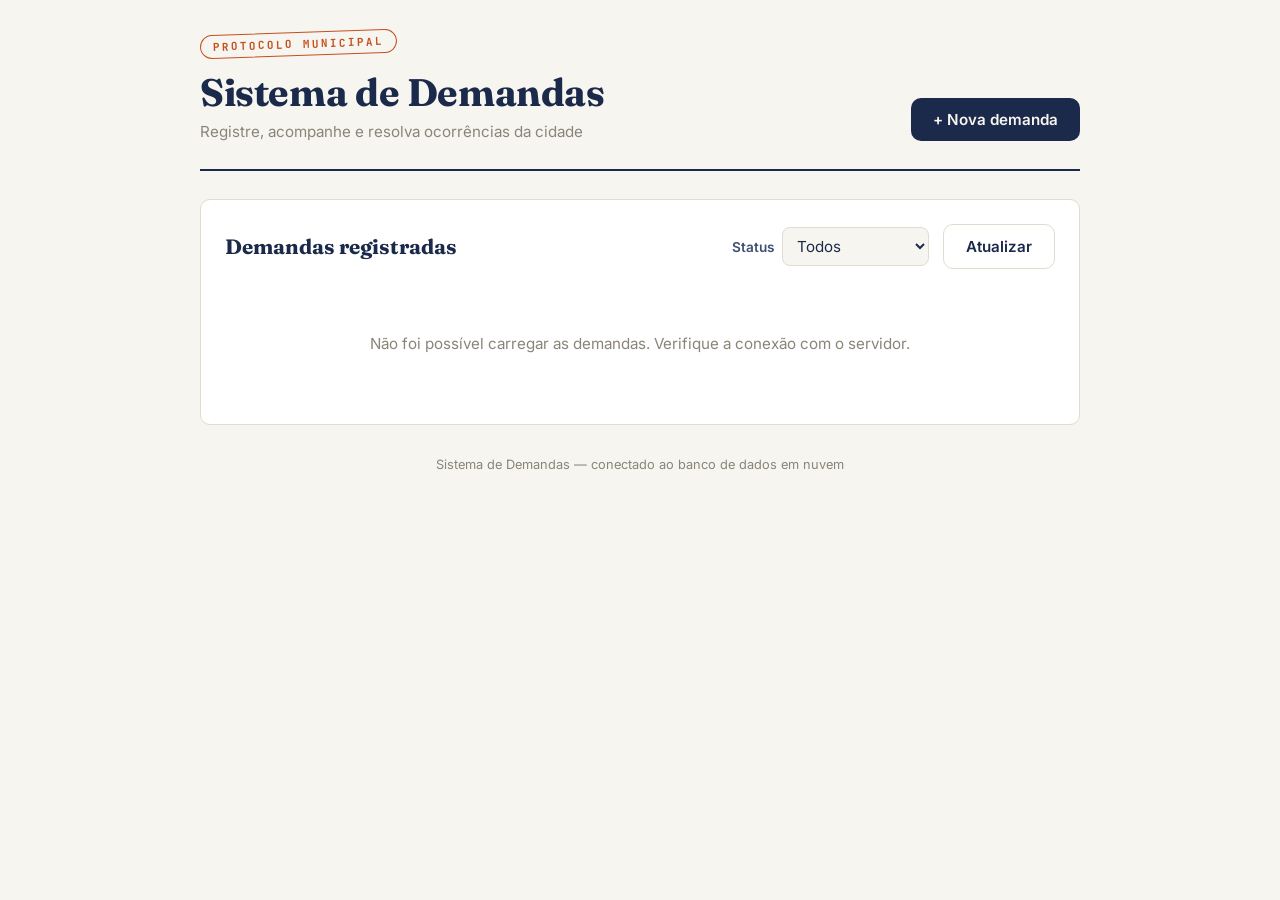
<file: standalone/index.html>
<!DOCTYPE html>
<html lang="pt-BR">
<head>
  <meta charset="UTF-8">
  <meta name="viewport" content="width=device-width, initial-scale=1.0">
  <title>Sistema de Demandas</title>
  <link rel="preconnect" href="https://fonts.googleapis.com">
  <link rel="preconnect" href="https://fonts.gstatic.com" crossorigin>
  <link href="https://fonts.googleapis.com/css2?family=Fraunces:opsz,wght@9..144,500;9..144,700&family=Inter:wght@400;500;600&family=JetBrains+Mono:wght@500;700&display=swap" rel="stylesheet">
  <link rel="stylesheet" href="style.css">
</head>
<body>
  <div class="page">

    <header class="topbar">
      <div class="topbar__brand">
        <span class="topbar__stamp">PROTOCOLO MUNICIPAL</span>
        <h1 class="topbar__title">Sistema de Demandas</h1>
        <p class="topbar__subtitle">Registre, acompanhe e resolva ocorrências da cidade</p>
      </div>
      <button id="btn-abrir-form" class="btn btn--primary">+ Nova demanda</button>
    </header>

    <section id="painel-form" class="panel panel--form is-hidden">
      <div class="panel__header">
        <h2>Abrir nova demanda</h2>
        <button id="btn-fechar-form" class="btn-icon" aria-label="Fechar formulário">×</button>
      </div>

      <form id="form-demanda" class="form-grid">
        <label class="field field--full">
          <span class="field__label">Título</span>
          <input type="text" id="titulo" placeholder="Ex: Poste sem iluminação na praça" required>
        </label>

        <label class="field field--full">
          <span class="field__label">Descrição</span>
          <textarea id="descricao" rows="3" placeholder="Descreva o problema com detalhes" required></textarea>
        </label>

        <label class="field">
          <span class="field__label">Localização</span>
          <input type="text" id="localizacao" placeholder="Rua, bairro ou ponto de referência">
        </label>

        <label class="field">
          <span class="field__label">Status</span>
          <select id="status">
            <option value="Pendente">Pendente</option>
            <option value="Em andamento">Em andamento</option>
            <option value="Resolvido">Resolvido</option>
          </select>
        </label>

        <label class="field">
          <span class="field__label">Categoria</span>
          <select id="categoria_id">
            <option value="">Selecione...</option>
          </select>
        </label>

        <label class="field">
          <span class="field__label">Solicitante</span>
          <select id="usuario_id">
            <option value="">Selecione...</option>
          </select>
        </label>

        <div class="field field--full form-actions">
          <button type="submit" id="btn-cadastrar" class="btn btn--primary">Registrar demanda</button>
          <span id="form-erro" class="form-erro"></span>
        </div>
      </form>
    </section>

    <section class="panel">
      <div class="panel__header">
        <h2>Demandas registradas</h2>
        <div class="filtros">
          <label class="filtro">
            <span>Status</span>
            <select id="filtro-status">
              <option value="">Todos</option>
              <option value="Pendente">Pendente</option>
              <option value="Em andamento">Em andamento</option>
              <option value="Resolvido">Resolvido</option>
            </select>
          </label>
          <button id="btn-atualizar" class="btn btn--ghost">Atualizar</button>
        </div>
      </div>

      <div id="lista-demandas" class="ticket-list">
        <p class="estado-vazio">Carregando demandas...</p>
      </div>
    </section>

    <footer class="rodape">
      <p>Sistema de Demandas &mdash; conectado ao banco de dados em nuvem</p>
    </footer>
  </div>

  <script src="script.js"></script>
</body>
</html>
</file>
<file: standalone/style.css>
:root {
  --paper: #F7F5F0;
  --paper-raised: #FFFFFF;
  --ink: #1B2A4A;
  --ink-soft: #3F4F73;
  --accent: #C4501E;
  --accent-soft: #FBE7DA;
  --ok: #3D7A5C;
  --ok-soft: #DEEFE5;
  --pending-soft: #FBE7DA;
  --progress: #B8862E;
  --progress-soft: #F7EBD3;
  --muted: #8A8578;
  --line: #E1DCD0;
  --radius: 10px;
  --font-display: "Fraunces", serif;
  --font-body: "Inter", system-ui, sans-serif;
  --font-mono: "JetBrains Mono", monospace;
}

* {
  box-sizing: border-box;
}

body {
  margin: 0;
  font-family: var(--font-body);
  background: var(--paper);
  color: var(--ink);
  -webkit-font-smoothing: antialiased;
}

.page {
  max-width: 920px;
  margin: 0 auto;
  padding: 32px 20px 60px;
}

/* ---------- Topbar ---------- */
.topbar {
  display: flex;
  justify-content: space-between;
  align-items: flex-end;
  gap: 24px;
  padding-bottom: 28px;
  border-bottom: 2px solid var(--ink);
  margin-bottom: 28px;
  flex-wrap: wrap;
}

.topbar__stamp {
  display: inline-block;
  font-family: var(--font-mono);
  font-size: 11px;
  letter-spacing: 0.18em;
  font-weight: 700;
  color: var(--accent);
  border: 1.5px solid var(--accent);
  border-radius: 999px;
  padding: 4px 12px;
  transform: rotate(-2deg);
  margin-bottom: 12px;
}

.topbar__title {
  font-family: var(--font-display);
  font-weight: 700;
  font-size: 2.4rem;
  margin: 0 0 6px;
  letter-spacing: -0.01em;
}

.topbar__subtitle {
  margin: 0;
  color: var(--muted);
  font-size: 0.95rem;
}

/* ---------- Buttons ---------- */
.btn {
  font-family: var(--font-body);
  font-size: 0.95rem;
  font-weight: 600;
  padding: 12px 22px;
  border-radius: var(--radius);
  border: none;
  cursor: pointer;
  transition: transform 0.12s ease, background 0.15s ease, box-shadow 0.15s ease;
  white-space: nowrap;
}

.btn--primary {
  background: var(--ink);
  color: var(--paper);
}

.btn--primary:hover {
  background: var(--ink-soft);
  transform: translateY(-1px);
}

.btn--ghost {
  background: transparent;
  color: var(--ink);
  border: 1.5px solid var(--line);
}

.btn--ghost:hover {
  border-color: var(--ink);
}

.btn-icon {
  background: transparent;
  border: none;
  font-size: 1.6rem;
  line-height: 1;
  cursor: pointer;
  color: var(--muted);
  padding: 0 4px;
}

.btn-icon:hover {
  color: var(--ink);
}

/* ---------- Panels ---------- */
.panel {
  background: var(--paper-raised);
  border: 1px solid var(--line);
  border-radius: var(--radius);
  padding: 24px;
  margin-bottom: 24px;
}

.panel--form.is-hidden {
  display: none;
}

.panel__header {
  display: flex;
  justify-content: space-between;
  align-items: center;
  margin-bottom: 18px;
  gap: 16px;
  flex-wrap: wrap;
}

.panel__header h2 {
  font-family: var(--font-display);
  font-size: 1.3rem;
  margin: 0;
  font-weight: 700;
}

/* ---------- Form ---------- */
.form-grid {
  display: grid;
  grid-template-columns: repeat(2, 1fr);
  gap: 16px;
}

.field {
  display: flex;
  flex-direction: column;
  gap: 6px;
}

.field--full {
  grid-column: 1 / -1;
}

.field__label {
  font-size: 0.8rem;
  font-weight: 600;
  color: var(--ink-soft);
  letter-spacing: 0.02em;
}

input, select, textarea {
  font-family: var(--font-body);
  font-size: 0.95rem;
  padding: 10px 12px;
  border: 1.5px solid var(--line);
  border-radius: 8px;
  background: var(--paper);
  color: var(--ink);
  resize: vertical;
}

input:focus, select:focus, textarea:focus {
  outline: 2px solid var(--ink);
  outline-offset: 1px;
  border-color: var(--ink);
}

.form-actions {
  display: flex;
  align-items: center;
  gap: 16px;
  margin-top: 4px;
}

.form-erro {
  color: var(--accent);
  font-size: 0.85rem;
  font-weight: 600;
}

/* ---------- Filters ---------- */
.filtros {
  display: flex;
  align-items: center;
  gap: 14px;
  flex-wrap: wrap;
}

.filtro {
  display: flex;
  align-items: center;
  gap: 8px;
  font-size: 0.85rem;
  font-weight: 600;
  color: var(--ink-soft);
}

.filtro select {
  padding: 8px 10px;
}

/* ---------- Ticket list ---------- */
.ticket-list {
  display: flex;
  flex-direction: column;
  gap: 14px;
}

.estado-vazio {
  text-align: center;
  color: var(--muted);
  padding: 32px 0;
  font-size: 0.95rem;
}

.ticket {
  position: relative;
  display: grid;
  grid-template-columns: 88px 1fr auto;
  gap: 18px;
  align-items: center;
  background: var(--paper-raised);
  border: 1px solid var(--line);
  border-radius: var(--radius);
  padding: 16px 20px;
}

.ticket::before {
  content: "";
  position: absolute;
  left: 88px;
  top: 12px;
  bottom: 12px;
  border-left: 1.5px dashed var(--line);
}

.ticket__protocol {
  font-family: var(--font-mono);
  font-weight: 700;
  font-size: 1.1rem;
  color: var(--ink-soft);
  text-align: center;
}

.ticket__protocol span {
  display: block;
  font-size: 0.6rem;
  letter-spacing: 0.15em;
  color: var(--muted);
  font-weight: 600;
  margin-top: 2px;
}

.ticket__body h3 {
  font-family: var(--font-display);
  font-size: 1.1rem;
  margin: 0 0 4px;
  font-weight: 700;
}

.ticket__body p {
  margin: 0 0 8px;
  font-size: 0.9rem;
  color: var(--ink-soft);
  line-height: 1.4;
}

.ticket__meta {
  display: flex;
  gap: 8px;
  flex-wrap: wrap;
  font-size: 0.78rem;
  align-items: center;
}

.ticket__meta .local {
  color: var(--muted);
  font-style: italic;
}

.badge {
  display: inline-flex;
  align-items: center;
  font-family: var(--font-mono);
  font-size: 0.7rem;
  font-weight: 700;
  letter-spacing: 0.08em;
  text-transform: uppercase;
  padding: 4px 10px;
  border-radius: 999px;
  border: 1.5px solid currentColor;
}

.badge--pendente {
  color: var(--accent);
  background: var(--pending-soft);
}

.badge--andamento {
  color: var(--progress);
  background: var(--progress-soft);
}

.badge--resolvido {
  color: var(--ok);
  background: var(--ok-soft);
}

.ticket__actions {
  display: flex;
  flex-direction: column;
  gap: 8px;
}

.ticket__actions .btn {
  padding: 8px 14px;
  font-size: 0.8rem;
}

.btn--danger {
  background: transparent;
  color: var(--accent);
  border: 1.5px solid var(--accent);
}

.btn--danger:hover {
  background: var(--accent-soft);
}

/* ---------- Footer ---------- */
.rodape {
  text-align: center;
  color: var(--muted);
  font-size: 0.8rem;
  margin-top: 32px;
}

/* ---------- Responsive ---------- */
@media (max-width: 640px) {
  .form-grid {
    grid-template-columns: 1fr;
  }

  .ticket {
    grid-template-columns: 1fr;
    text-align: left;
  }

  .ticket::before {
    display: none;
  }

  .ticket__protocol {
    text-align: left;
  }

  .ticket__actions {
    flex-direction: row;
  }

  .topbar {
    align-items: flex-start;
  }

  .topbar .btn {
    width: 100%;
  }
}
</file>
